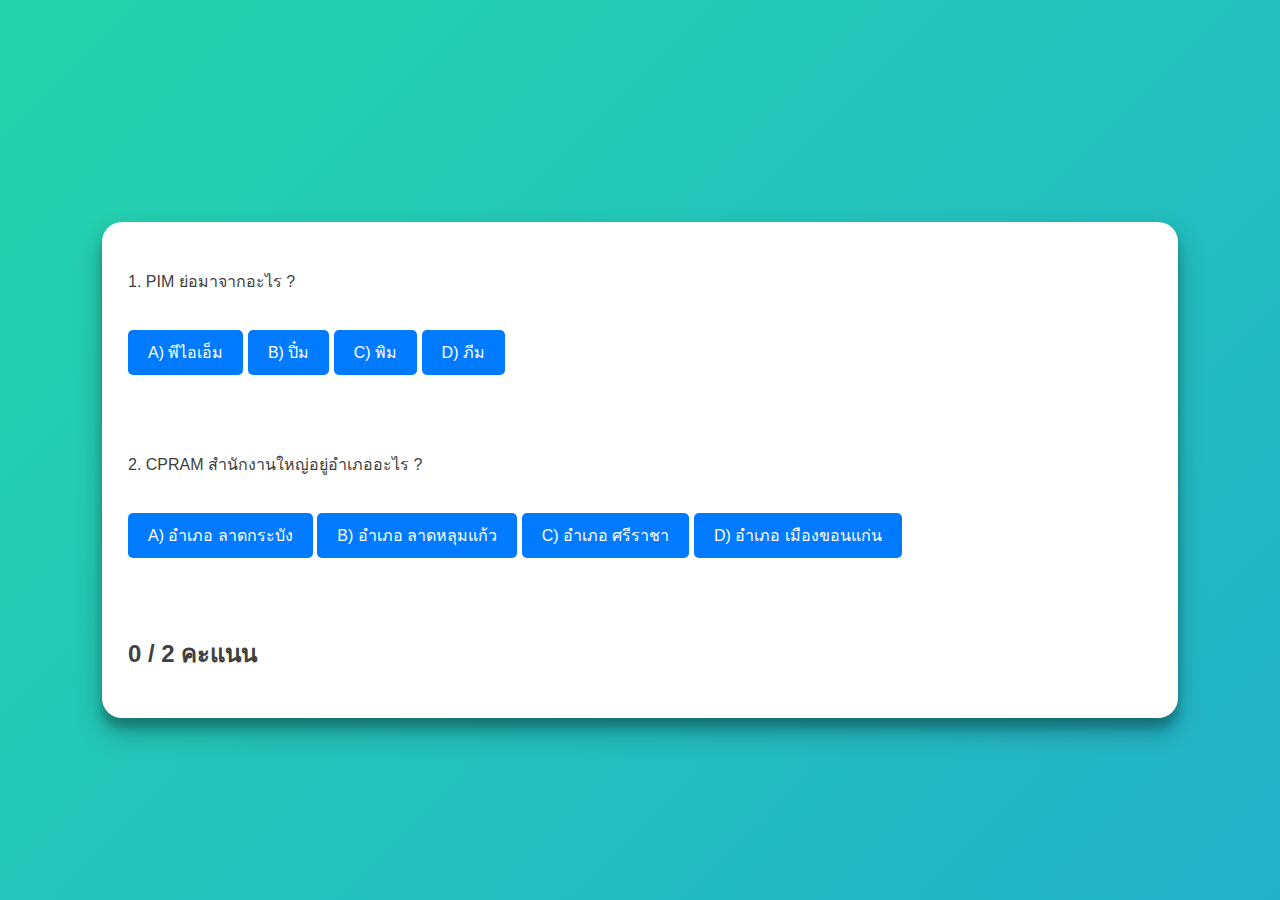
<file: index.html>
<html lang="en"><head>
  <meta charset="UTF-8">
  <meta name="viewport" content="width=device-width, initial-scale=1.0">
  <title>ระบบข้อสอบอย่างง่าย Simple Quiz</title>
  <link rel="stylesheet" href="style.css">
</head>
<body>
  <div class="quiz-container">
      <h1></h1>
      <p id="question1">1. PIM ย่อมาจากอะไร ?</p>
      <button class="button" onclick="checkAnswer('a', 1)">A) พีไอเอ็ม</button>
      <button class="button" onclick="checkAnswer('b', 1)">B) ปิ๋ม</button>
      <button class="button" onclick="checkAnswer('c', 1)">C) พิม</button>
      <button class="button" onclick="checkAnswer('d', 1)">D) ภีม</button>
      <p id="result1" class="result"></p>

      <h1></h1>
      <p id="question2">2. CPRAM สำนักงานใหญ่อยู่อำเภออะไร ?</p>
      <button class="button" onclick="checkAnswer('a', 2)">A) อำเภอ ลาดกระบัง</button>
      <button class="button" onclick="checkAnswer('b', 2)">B) อำเภอ ลาดหลุมแก้ว</button>
      <button class="button" onclick="checkAnswer('c', 2)">C) อำเภอ ศรีราชา</button>
      <button class="button" onclick="checkAnswer('d', 2)">D) อำเภอ เมืองขอนแก่น</button>
      <p id="result2" class="result" ></p>

      <h2 id="sumresult"> <b id="score" >0</b> / 2 คะแนน</h2>
  </div>


  <script src="script.js"></script>
</body></html>
</file>
<file: style.css>
body {
    font-family: Arial, sans-serif;
    display: flex;
    justify-content: center;
    align-items: center;
    height: 100vh;
    margin: 0;

    color:#404040; 
    background: linear-gradient(-45deg, #ee7752, #e73c7e, #23a6d5, #23d5ab);
    animation: gradient 15s ease infinite;
	background-size: 400% 400%;
}
@keyframes gradient {
	0% {
		background-position: 0% 50%;
	}
	50% {
		background-position: 100% 50%;
	}
	100% {
		background-position: 0% 50%;
	}
}

.quiz-container {
    /*text-align: center;*/
    display: block;
    margin-top: 40px;
    margin-left: auto;
    margin-right: auto;  
    border-radius: 20px;
    width: 80%;
    background-color: white;
    box-shadow: rgba(0, 0, 0, 0.25) 0px 14px 28px, rgba(0, 0, 0, 0.22) 0px 10px 10px;
    padding: 2%;
}

.button {
    margin-top: 20px;
    padding: 10px 20px;
    font-size: 16px;
    cursor: pointer;
    background-color: #007BFF;
    color: white;
    border: none;
    border-radius: 5px;
    transition: background-color 0.3s;
}

.button:hover {
    background-color: #0056b3;
}

.result{
    height: 40px;
}
</file>
